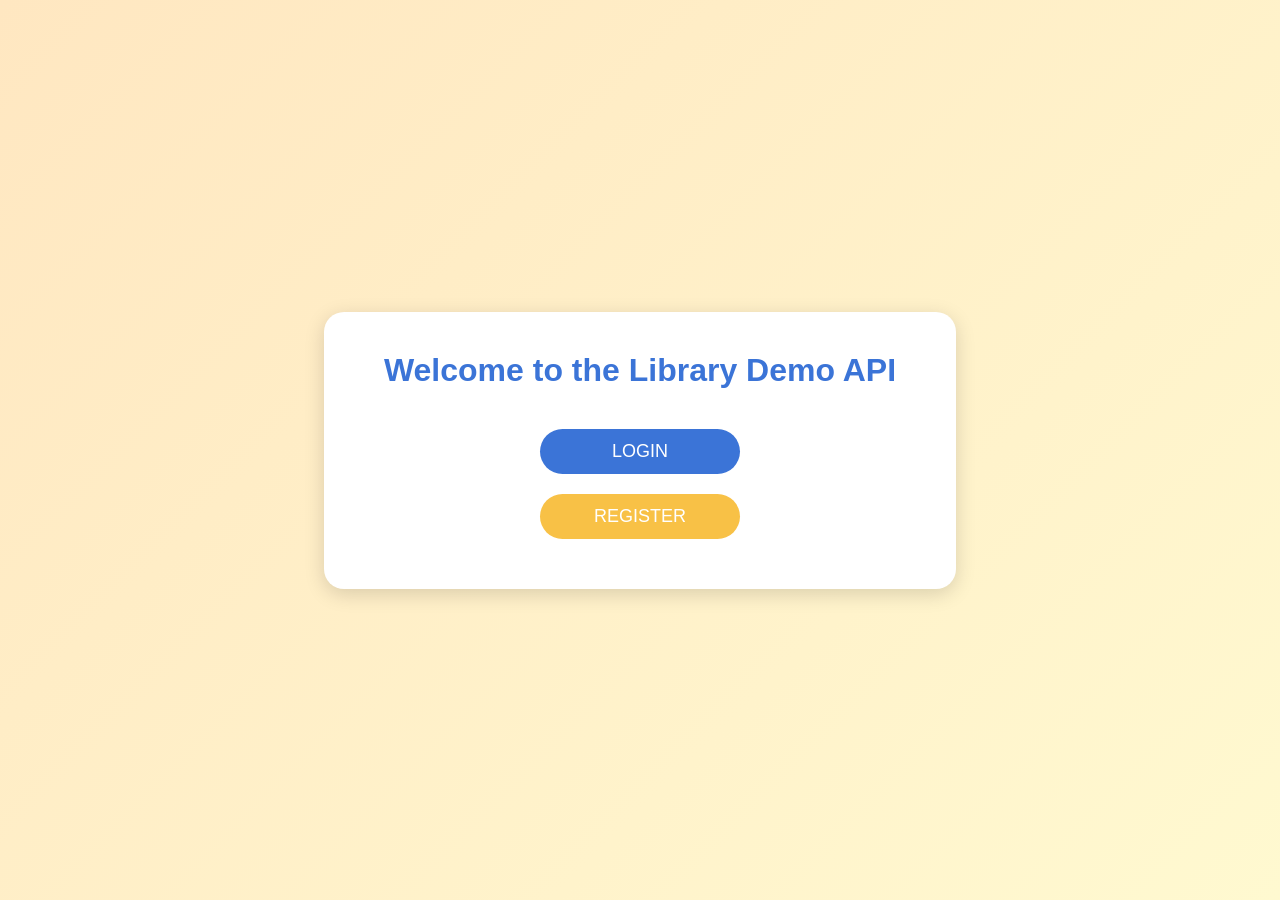
<file: frontend/index.html>
<!DOCTYPE html>
<html lang="en">
<head>
    <meta charset="UTF-8">
    <meta name="viewport" content="width=device-width, initial-scale=1.0">
    <title>Library Demo API</title>

    <style>
        * {
            margin: 0;
            padding: 0;
            font-family: Arial, sans-serif;
            box-sizing: border-box;
        }

        body {
            background: linear-gradient(135deg, #FFE7C1, #FFF9D0);
            height: 100vh;
            display: flex;
            justify-content: center;
            align-items: center;
        }

        .container {
            text-align: center;
            padding: 40px 60px;
            background: white;
            border-radius: 20px;
            box-shadow: 0 5px 20px rgba(0,0,0,0.15);
        }

        h1 {
            margin-bottom: 30px;
            color: #3B74D7;
        }

        button {
            width: 200px;
            padding: 12px 0;
            margin: 10px;
            font-size: 18px;
            border: none;
            border-radius: 30px;
            cursor: pointer;
            transition: 0.3s ease;
            
        }

        .login-btn {
            background-color: #3B74D7;
            color: white;
        }

        .login-btn:hover {
            background-color: #2C59A8;
        }

        .register-btn {
            background-color: #F8C146;
            color: white;
        }

        .register-btn:hover {
            background-color: #D9A234;
        }
    </style>
</head>
<body>

    <div class="container">
        <h1>Welcome to the Library Demo API</h1>

        <button class="login-btn" onclick="location.href='Auth/login.html'">
            LOGIN
        </button><br>

        <button class="register-btn" onclick="location.href='Auth/register.html'">
            REGISTER
        </button>
    </div>

</body>
</html>
</file>
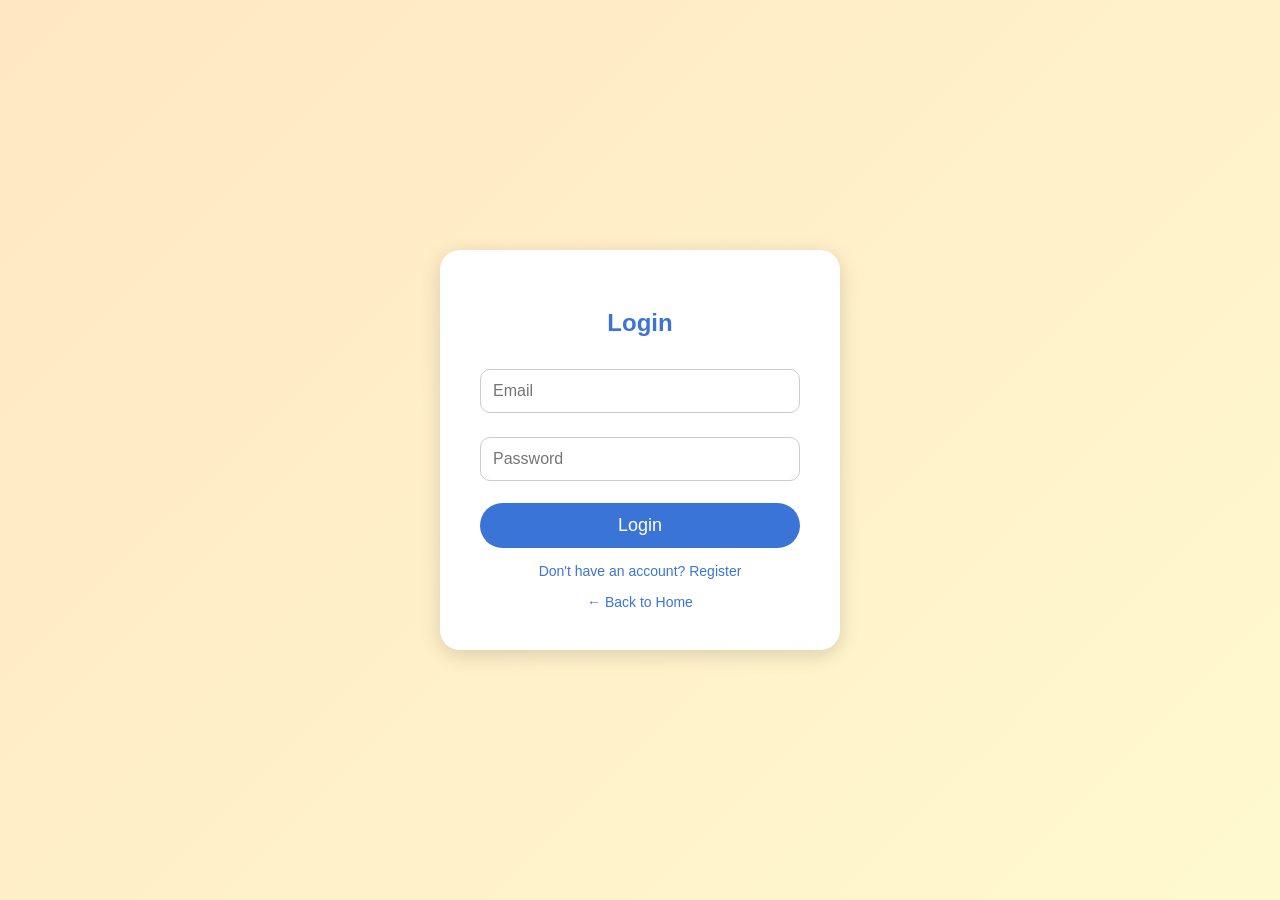
<file: frontend/Auth/login.html>
<!DOCTYPE html>
<html lang="en">
<head>
    <meta charset="UTF-8">
    <meta name="viewport" content="width=device-width, initial-scale=1.0">
    <title>Login</title>
    <script src="../Scripts/login.js"></script>
    <style>
        body {
            background: linear-gradient(135deg, #FFE7C1, #FFF9D0);
            font-family: Arial, sans-serif;
            height: 100vh;
            display: flex;
            justify-content: center;
            align-items: center;
            margin: 0;
        }

        .container {
            background: white;
            padding: 40px;
            border-radius: 20px;
            width: 320px;
            box-shadow: 0 5px 20px rgba(0,0,0,0.15);
            text-align: center;
        }

        h2 {
            margin-bottom: 20px;
            color: #3B74D7;
        }

        input {
            width: 100%;
            padding: 12px;
            margin: 12px 0;
            border: 1px solid #ccc;
            border-radius: 10px;
            font-size: 16px;
            box-sizing: border-box;
        }

        button {
            width: 100%;
            padding: 12px;
            background-color: #3B74D7;
            color: white;
            font-size: 18px;
            border: none;
            border-radius: 30px;
            cursor: pointer;
            transition: 0.3s ease;
            margin-top: 10px;
        }

        button:hover {
            background-color: #2C59A8;
        }

        a {
            display: block;
            margin-top: 15px;
            font-size: 14px;
            text-decoration: none;
            color: #3B74D7;
        }
    </style>
</head>
<body>

    <div class="container">
        <h2>Login</h2>

        <input id="email" type="email" placeholder="Email" required>
        <input id="password" type="password" placeholder="Password" required>

        <button onclick="loginUser()"">Login</button>

        <a href="register.html">Don't have an account? Register</a>
        <a href="../index.html">← Back to Home</a>
    </div>

</body>
</html>
</file>
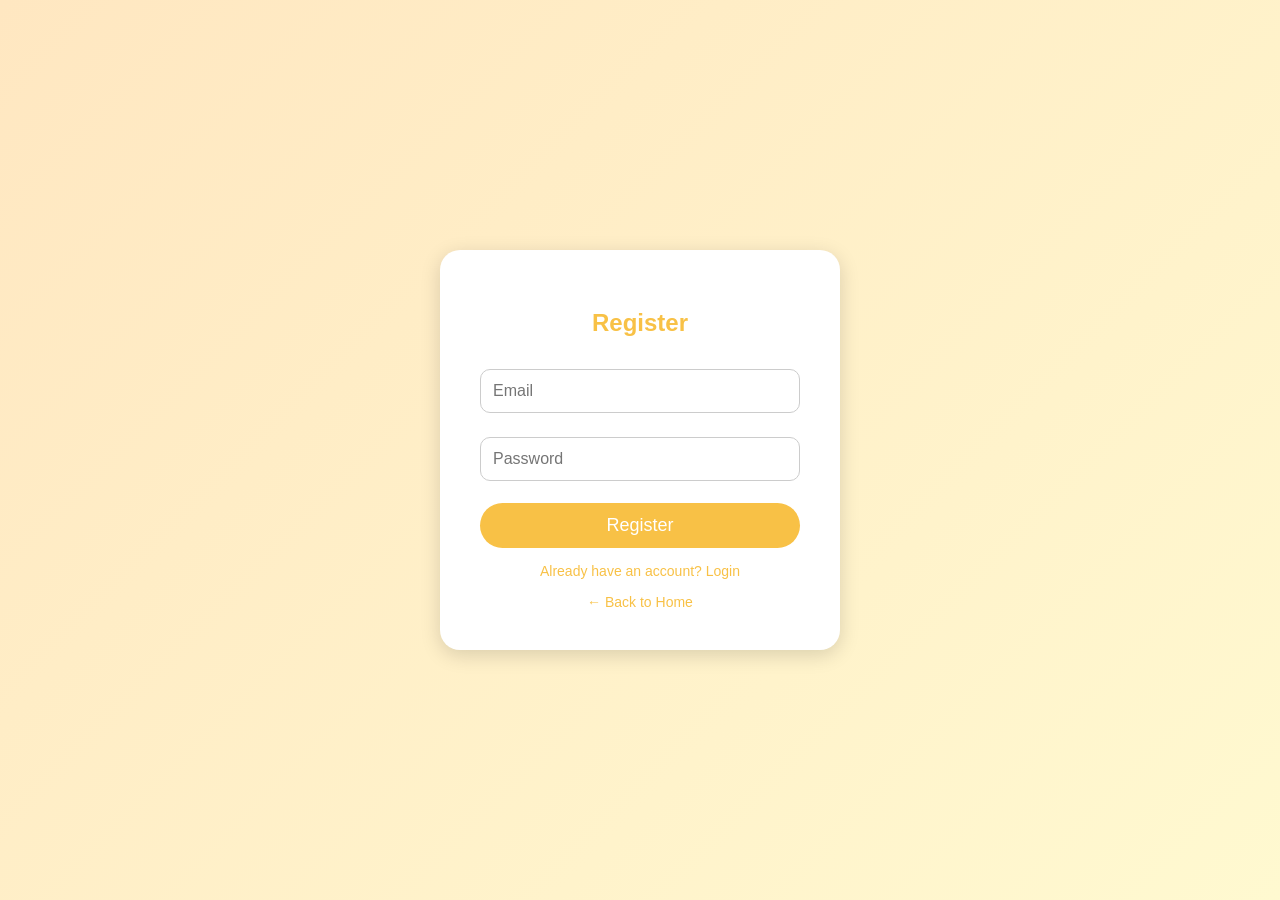
<file: frontend/Auth/register.html>
<!DOCTYPE html>
<html lang="en">
  <head>
    <meta charset="UTF-8" />
    <meta name="viewport" content="width=device-width, initial-scale=1.0" />
    <title>Register</title>
    <script src="../Scripts/register.js"></script>

    <style>
      body {
        background: linear-gradient(135deg, #ffe7c1, #fff9d0);
        font-family: Arial, sans-serif;
        height: 100vh;
        display: flex;
        justify-content: center;
        align-items: center;
        margin: 0;
      }

      .container {
        background: white;
        padding: 40px;
        border-radius: 20px;
        width: 320px;
        box-shadow: 0 5px 20px rgba(0, 0, 0, 0.15);
        text-align: center;
      }

      h2 {
        margin-bottom: 20px;
        color: #f8c146;
      }

      input {
        width: 100%;
        padding: 12px;
        margin: 12px 0;
        border: 1px solid #ccc;
        border-radius: 10px;
        font-size: 16px;
        box-sizing: border-box;
      }

      button {
        width: 100%;
        padding: 12px;
        background-color: #f8c146;
        color: white;
        font-size: 18px;
        border: none;
        border-radius: 30px;
        cursor: pointer;
        transition: 0.3s ease;
        margin-top: 10px;
      }

      button:hover {
        background-color: #d9a234;
      }

      a {
        display: block;
        margin-top: 15px;
        font-size: 14px;
        text-decoration: none;
        color: #f8c146;
      }
    </style>
  </head>
  <body>
    <div class="container">
      <h2>Register</h2>

     
      <input id="email" type="email" placeholder="Email" />
      <input id="password" type="password" placeholder="Password" />

      <button onclick="registerUser()">Register</button>

      

      <a href="login.html">Already have an account? Login</a>
      <a href="../index.html">← Back to Home</a>
    </div>
  </body>
</html>
</file>
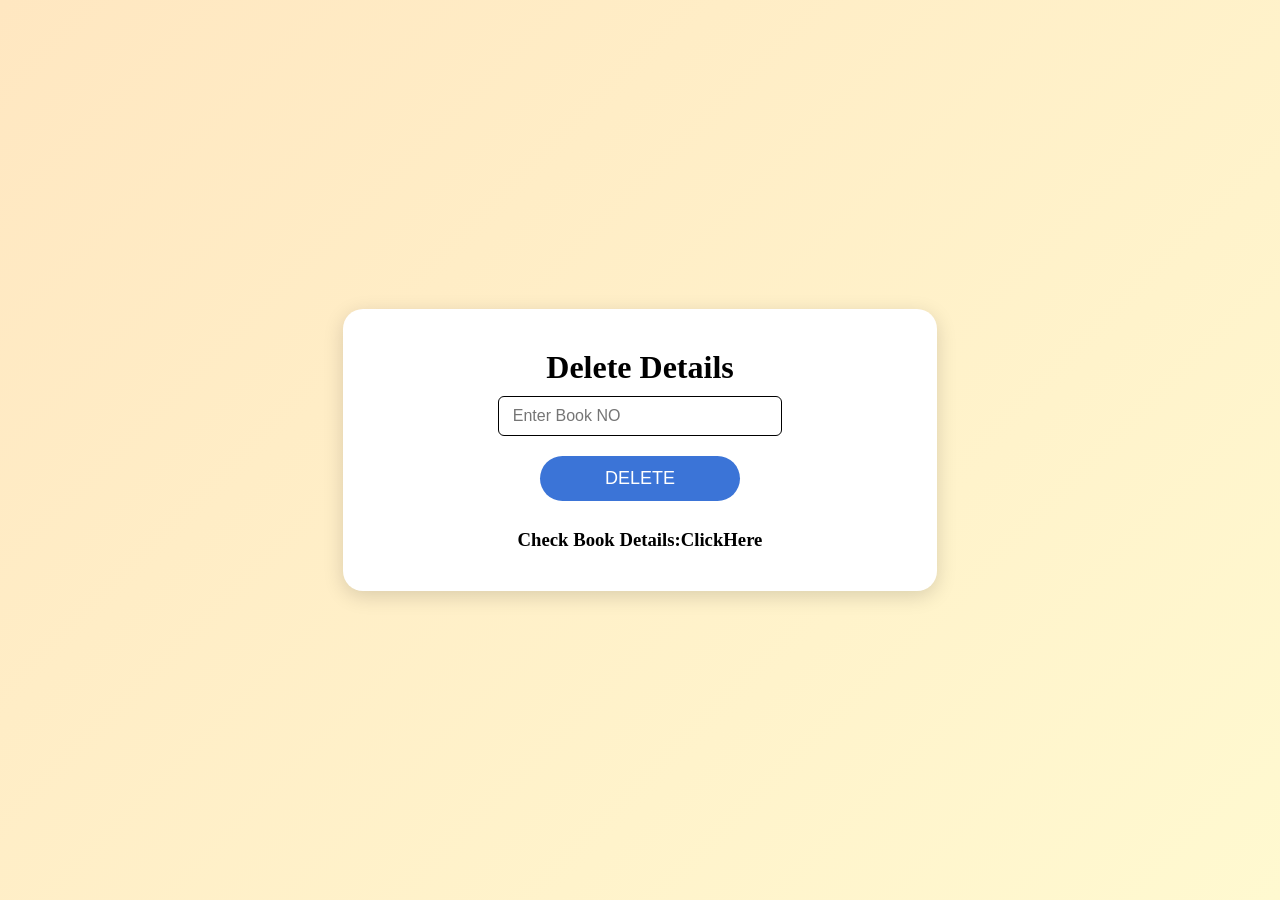
<file: frontend/Operation/deletedetails.html>
<!DOCTYPE html>
<html lang="en">
<head>
    <meta charset="UTF-8">
    <meta name="viewport" content="width=device-width, initial-scale=1.0">
    <title>Document</title>
    <Script src="../Scripts/all.js"></Script>
    <link rel="stylesheet" href="operation.css">
</head>
<body>
    <div class="container">
    <h1>Delete Details</h1>
    <input type="text" id="id" placeholder="Enter Book NO"> 
    <button onclick="deletefun()">DELETE</button>
    <br><br>
    <h3>Check Book Details:<a onclick="window.location.href='show.html'">ClickHere</a></h3>
    </div>
    </button>
</body>
</html>
</file>
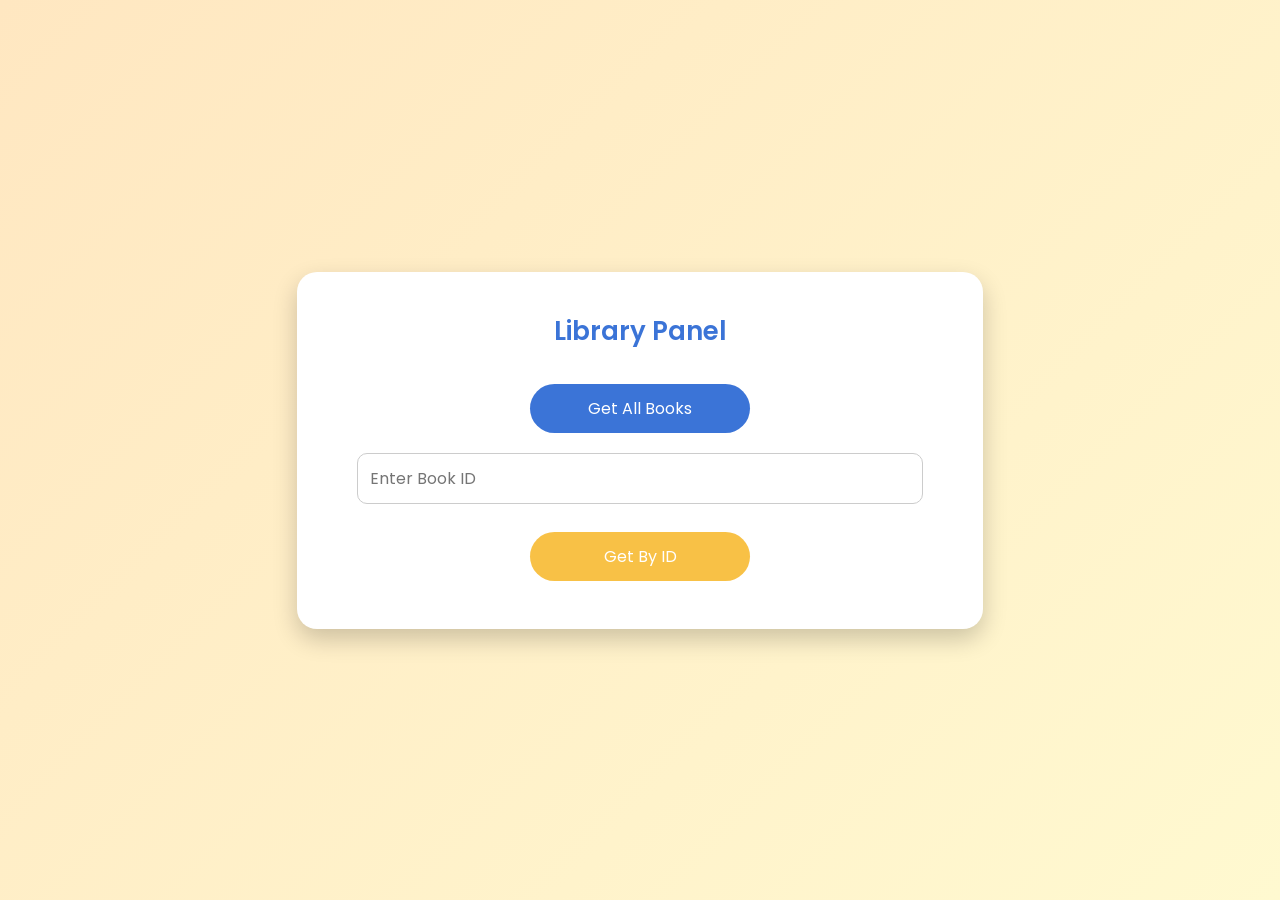
<file: frontend/Operation/getdetails.html>
<!DOCTYPE html>
<html lang="en">
<head>
  <meta charset="UTF-8">
  <title>Library UI</title>
  <meta name="viewport" content="width=device-width, initial-scale=1.0">

  <!-- Google Font -->
  <link href="https://fonts.googleapis.com/css2?family=Poppins:wght@400;600&display=swap" rel="stylesheet">

  <style>
    * {
      margin: 0;
      padding: 0;
      font-family: 'Poppins', sans-serif;
      box-sizing: border-box;
    }

    body {
      background: linear-gradient(135deg, #FFE7C1, #FFF9D0);
      height: 100vh;
      display: flex;
      justify-content: center;
      align-items: center;
    }

    .container {
      text-align: center;
      padding: 40px 60px;
      background: white;
      border-radius: 20px;
      box-shadow: 0 10px 25px rgba(0,0,0,0.2);
      min-width: 300px;
    }

    h1 {
      margin-bottom: 25px;
      color: #3B74D7;
      font-size: 26px;
      font-weight: 600;
    }

    input {
      width: 100%;
      padding: 12px;
      margin: 12px 0 20px;
      border-radius: 10px;
      border: 1px solid #ccc;
      font-size: 16px;
      outline: none;
    }

    input:focus {
      border-color: #3B74D7;
    }

    button {
      width: 220px;
      padding: 12px 0;
      margin: 8px 0;
      font-size: 16px;
      border: none;
      border-radius: 30px;
      cursor: pointer;
      transition: 0.3s ease;
    }

    .login-btn {
      background-color: #3B74D7;
      color: white;
    }

    .login-btn:hover {
      background-color: #2C59A8;
    }

    .register-btn {
      background-color: #F8C146;
      color: white;
    }

    .register-btn:hover {
      background-color: #D9A234;
    }
  </style>

  <script>
    function store() {
      const id = document.getElementById("id1").value;
      console.log(id);
      if (id=="") {
         alert("ENTER THE VALID NUMBER");
         return;
      }
      localStorage.setItem("id", id);
      window.location.href = "show1.html";
    }
  </script>

</head>
<body>

  <div class="container">
    <h1>Library Panel</h1>

    <button class="login-btn" onclick="location.href='show.html'">
      Get All Books
    </button>

    <br>

    <input type="number" id="id1" placeholder="Enter Book ID" >

    <button class="register-btn" onclick="store()">
      Get By ID
    </button>
  </div>

</body>
</html>
</file>
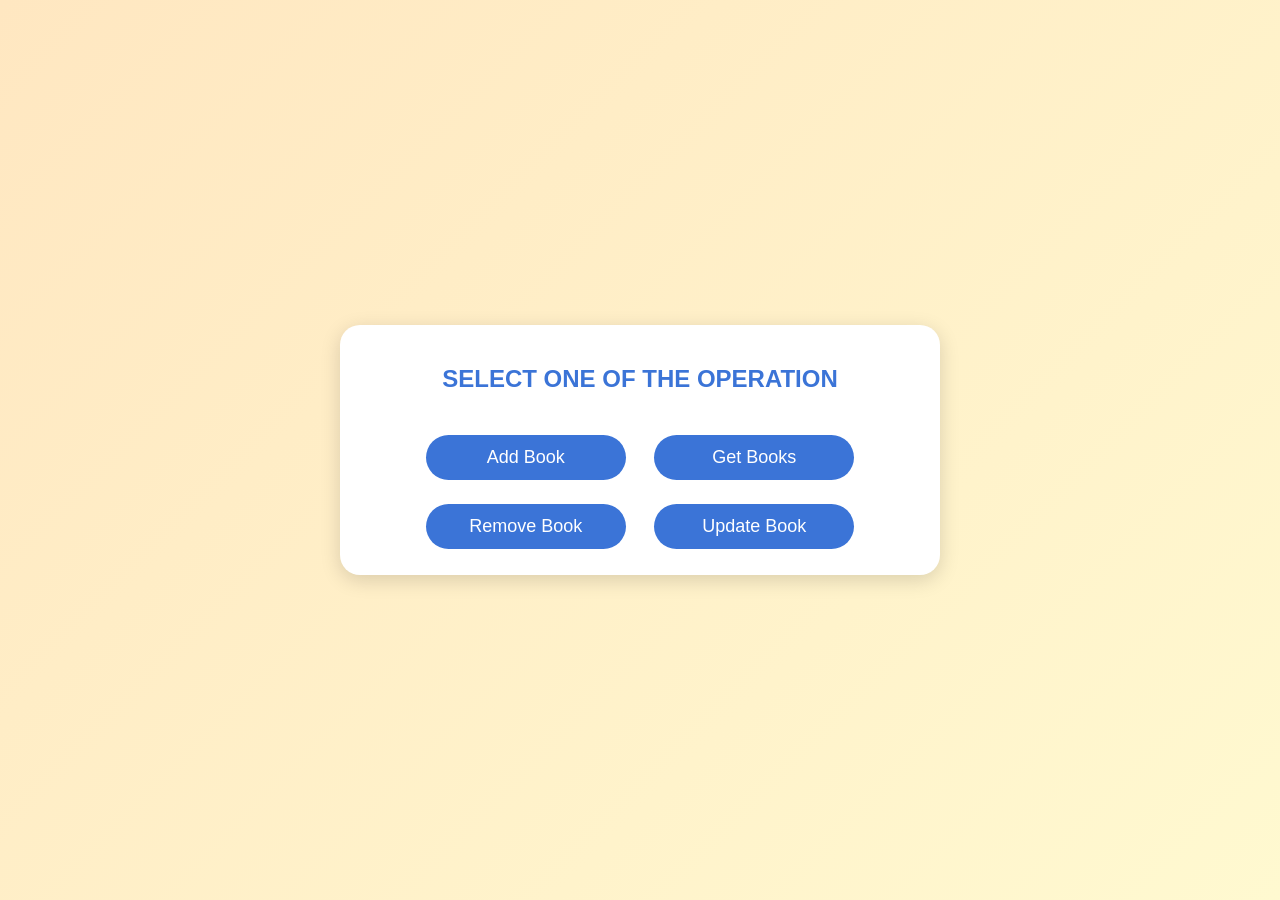
<file: frontend/Operation/main.html>
<!DOCTYPE html>
<html lang="en">
  <head>
    <meta charset="UTF-8" />
    <meta name="viewport" content="width=device-width, initial-scale=1.0" />
    <title>Document</title>
    
    <script src="../Scripts/all.js"></script>
    <style>
      * {
        margin: 0;
        padding: 0;
        font-family: Arial, sans-serif;
        box-sizing: border-box;
      }
      body {
        background: linear-gradient(135deg, #ffe7c1, #fff9d0);
        justify-content: center;
        align-items: center;
        display: flex;
        height: 100vh;
      }
      .container {
        text-align: center;
        width: 600px;
        height: 250px;
        padding: 40px 60px;
        background: white;
        border-radius: 20px;
        box-shadow: 0 5px 20px rgba(0, 0, 0, 0.15);
      }
      button {
        width: 200px;
        padding: 12px 0;
        margin: 12px;
        font-size: 18px;
        border: none;
        border-radius: 30px;
        cursor: pointer;
        transition: 0.3s ease;
      }
      class[button~=".in"] {
        background-color: #3b74d7;
        color: white;
      }
      h2 {
        margin-bottom: 30px;
        color: #3b74d7;
      }
      .in {
        background-color: #3b74d7;
        color: white;
      }
      .in:hover {
        background-color: #2c59a8;
      }
    </style>
  </head>
  <body>
    <div class="container">
      <h2>SELECT ONE OF THE OPERATION</h2>
      <button class="in postc" onclick="location.href='postdetails.html'">
        Add Book
      </button>
      <button class="in getc" onclick="location.href='getdetails.html'">Get Books</button>

      <button class="in removec" onclick="location.href='deletedetails.html'">
        Remove Book
      </button>
      <button class="in update" onclick="location.href='updatedetails.html'">
        Update Book
      </button>
    </div>
  </body>
</html>
<!-- <button class="in getc" onclick="location.href='getdetails.html'"></button> -->
</file>
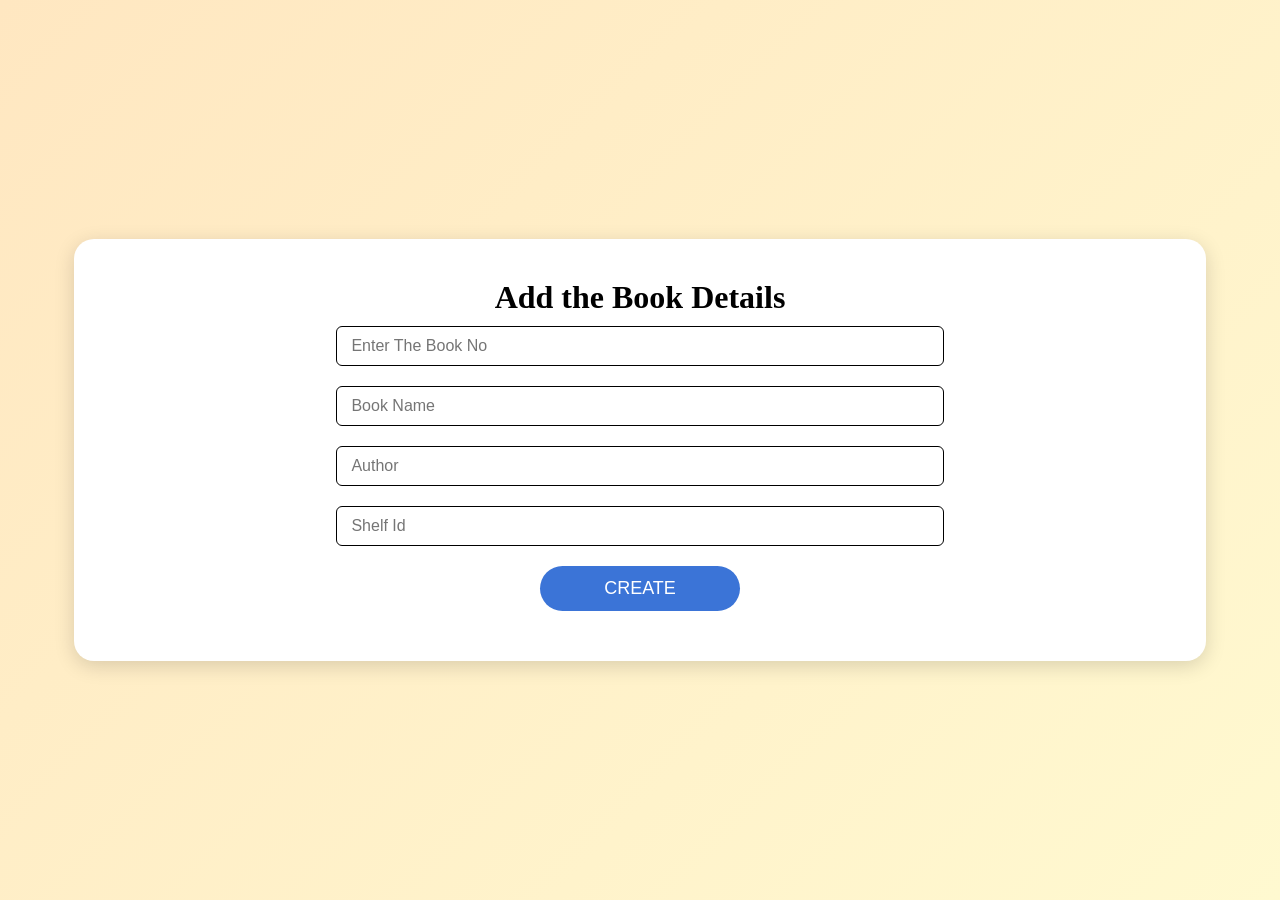
<file: frontend/Operation/postdetails.html>
<!DOCTYPE html>
<html lang="en">
<head>
    <meta charset="UTF-8">
    <meta name="viewport" content="width=device-width, initial-scale=1.0">
    <title>Document</title>
    <link rel="stylesheet" href="operation.css">
    <script src="../Scripts/all.js"></script>
</head>
<body>
    <div class="container">
    <h1>Add the Book Details</h1>
    <input type="number" id="bookNo" placeholder="Enter The Book No">
    <input type="text" id="bookName" placeholder="Book Name" >
    <input type="text" id="author" placeholder="Author">
    <input type="number" id="shelfId" placeholder="Shelf Id">
    <br>
    <button onclick="postfun()"">CREATE</button>
    </div>
</body>
</html>
</file>
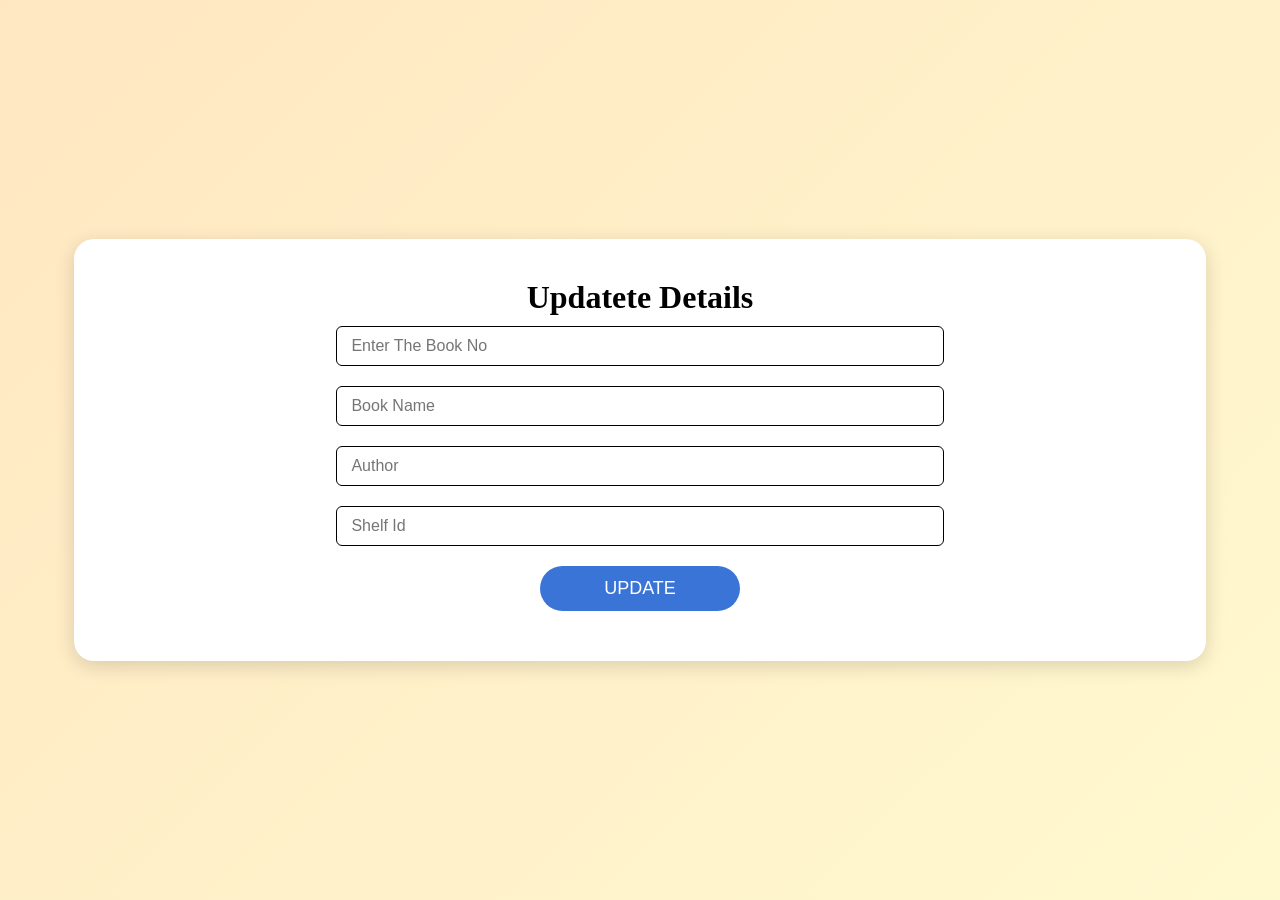
<file: frontend/Operation/updatedetails.html>
<!DOCTYPE html>
<html lang="en">
<head>
    <meta charset="UTF-8">
    <meta name="viewport" content="width=device-width, initial-scale=1.0">
    <title>Document</title>
    <script src="../Scripts/all.js"></script>
    <link rel="stylesheet" href="operation.css"></link>
</head>
<body>
    <div class="container">
        <h1>Updatete Details</h1>
    <input type="number" id="bookNo" placeholder="Enter The Book No">
    <input type="text" id="bookName" placeholder="Book Name" >
    <input type="text" id="author" placeholder="Author">
    <input type="number" id="shelfId" placeholder="Shelf Id">
    <br>
    <button onclick="putfun()"">UPDATE</button>
    </div>
</body>
</body>
</html>
</file>
<file: frontend/Operation/operation.css>
*{
    margin:0;
    padding:0;
    box-sizing: border-box;
}

body{
       background: linear-gradient(135deg, #FFE7C1, #FFF9D0);
       height:100vh;
       display: flex;
       align-items: center;
       justify-content: center;
}
.container{
        text-align: center;
            padding: 40px 60px;
            background: white;
            border-radius: 20px;
            box-shadow: 0 5px 20px rgba(0,0,0,0.15);
}
button{ 
            width: 200px;
            padding: 12px 0;
            margin: 10px;
            font-size: 18px;
            border: none;
            border-radius: 30px;
            cursor: pointer;
            transition: 0.3s ease;
            background-color: #3B74D7;
            color: white;      
      
}
button:hover{
            background-color: #2C59A8;
}
input {
  width: 60%;
  padding: 10px 14px;
  margin:10px;
  font-size: 16px;
  border: 1px solid black;
  border-radius: 6px;
  outline: none;
  transition: 0.3s ease;
}
</file>
